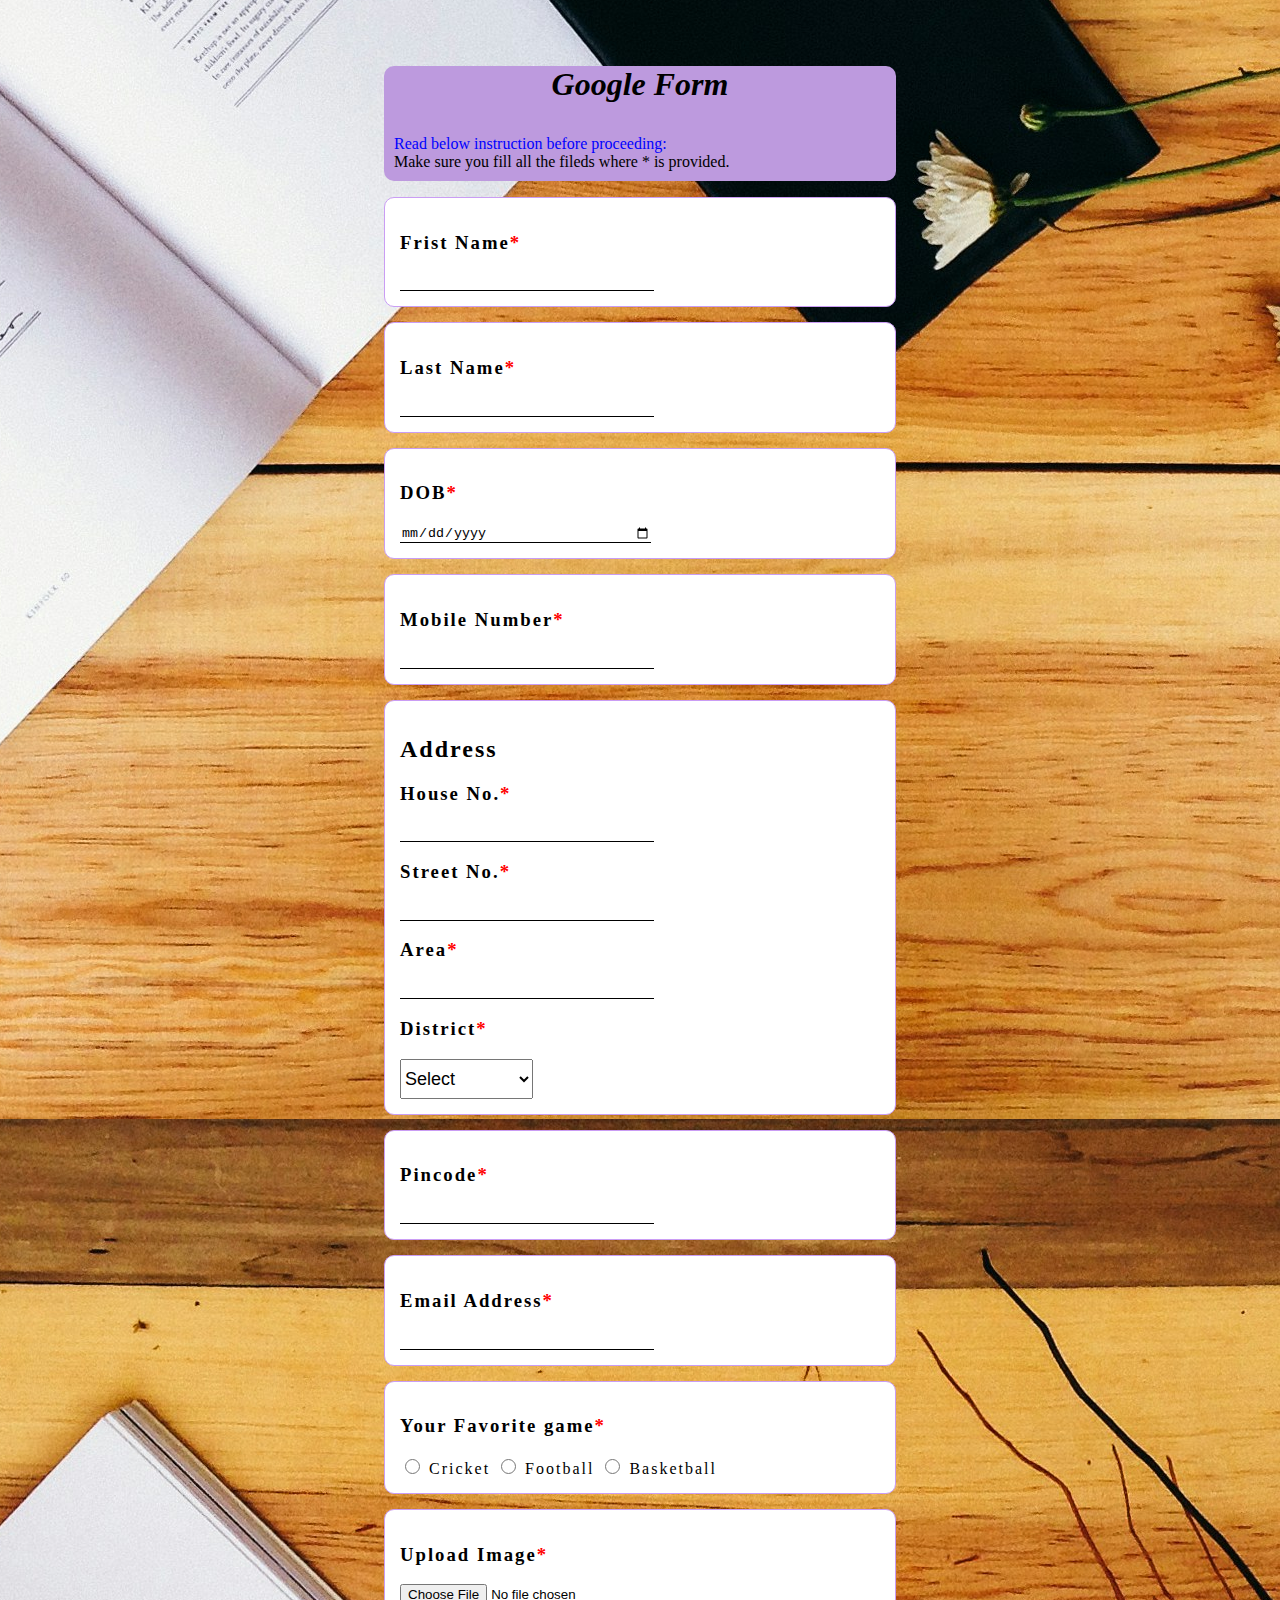
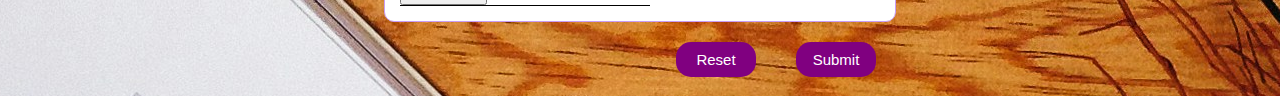
<file: from1.html>
<!DOCTYPE html>
<html lang="en">

<head>
    <meta charset="UTF-8">
    <meta name="viewport" content="width=device-width, initial-scale=1.0">
    <title>Google Form</title>
    <link rel="stylesheet" href="form.css">
</head>
<section>

    <body>
        <header>
            <h1 style="font-style: italic;">Google Form</h1>
            <p>
                Read below instruction before proceeding: <br />
                Make sure you fill all the fileds where * is provided.
            </p>
        </header>
        <form>
            <article>
                <h3>Frist Name</h3>
                <input type="text" required>
            </article>
            <article>
                <h3>Last Name</h3>
                <input type="text" required>
            </article>
            <article>
                <h3>DOB</h3>
                <input type="date" required>
            </article>
            <article>
                <h3>Mobile Number</h3>
                <input type="number" required>
            </article>
            <article>
                <h2>Address </h2>

                <h3>House No.</h3>
                <input type="text" required>
                <h3>Street No.</h3>
                <input type="text" required>
                <h3>Area</h3>
                <input type="text" required>
                <h3>District</h3>
                <select id="district">
                    <option>Select</option>
                    <option value="Kolkata">Kolkata</option>
                    <option value="Bhubaneswar">Bhubaneswar</option>
                    <option value="Bengaluru">Bengaluru</option>
                </select>
            </article>
            <article>
                <h3>Pincode</h3>
                <input type="number" required>
            </article>
            <article>
                <h3>Email Address</h3>
                <input type="email" required>
            </article>
            <article>
                <h3>Your Favorite game</h3>
                <input type="radio" name="game type" id="game type Cricket">
                <label for="game type Cricket">Cricket</label>
                <input type="radio" name="game type" id="game type Football">
                <label for="game type Football">Football</label>
                <input type="radio" name="game type" id="game type Basketball">
                <label for="game type Basketball">Basketball</label>
            </article>
            <article>
                <h3>Upload Image</h3>
                <input type="file" required>
            </article>
            <button>
                Submit
            </button>
            <button>
                Reset
            </button>
        </form>

        <footer>

        </footer>
</section>
</body>

</html>
</file>
<file: form.css>
body{
    background-image: url(css.jpg);
    background-position: center;
}
p,h1{
    text-align: center;
}
header{
    border-radius: 10px;
    background-color: rgb(189, 154, 222);   
}
section{
    position: absolute;
    left: 30%;
    top: 5%;
    width: 40%;
}
header p{
    border-left: 0.2%;
    padding: 10px;
    text-align: left;
}

p::first-line{
    color: blue;
    font-style: bold;
}
article{
    border: 1.5px solid rgb(202, 157, 244);
    background-color: white;
    border-radius: 10px;
    padding: 15px;
    /* font-family: Helvetica; */
    letter-spacing: 2px;
    margin-top: 15px;
}
article h3::after{
    content: "*";
    color: red;
}

input{
    border: none;
    border-bottom: 1px solid black;
    width: 250px;
}
input:focus{
    border: none;
    outline: none;
    border-bottom: 1px solid black;
}

#district{
    font-size: 18px;
    height: 40px;
}
input[name="game type"]{
    height: 15px;
    width: 15px;
    color: blue;
}
button{
    height: 35px;
    width: 80px;
    font-size: 15px;
    border: none;
    border-radius: 15px;
    background-color: purple;
    color: #fff;
    margin: 20px;
    float: right;
}
</file>
